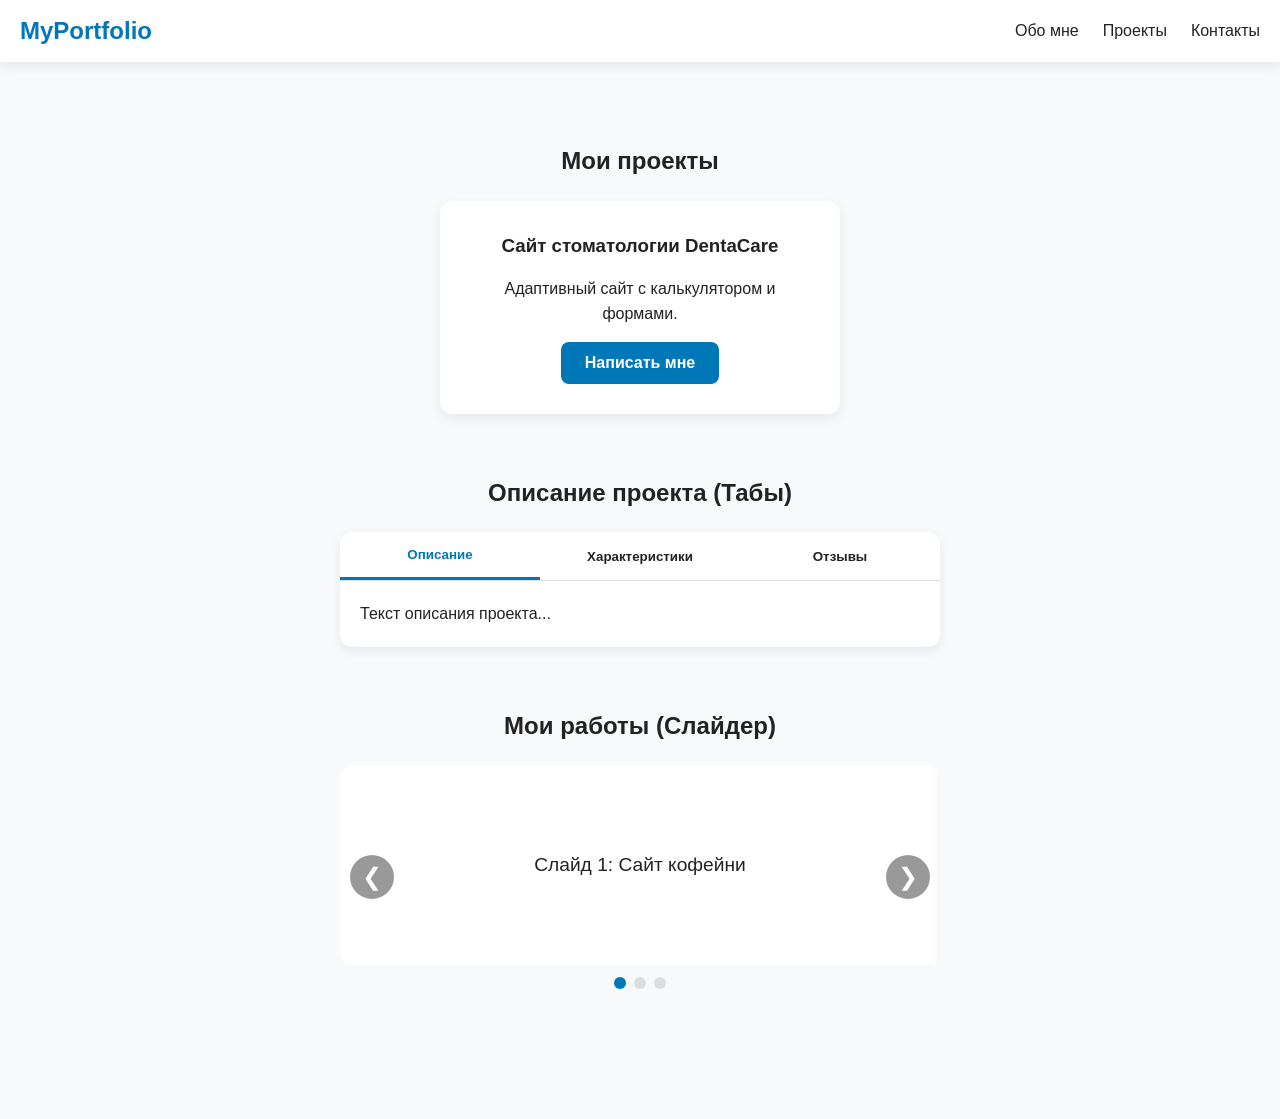
<file: components.html>
<!DOCTYPE html>
<html lang="ru">
<head>
    <meta charset="UTF-8">
    <meta name="viewport" content="width=device-width, initial-scale=1.0">
    <title>Мои компоненты</title>
    <style>
        :root {
            --color-main: #0077b6;
            --color-text: #222222;
            --color-card: #ffffff;
            --color-bg: #f8f9fa;
            --color-border: #dddddd;
            --shadow: 0 4px 12px rgba(0,0,0,0.08);
            --radius: 12px;
        }

        /* Базовые стили и сброс */
        * { margin: 0; padding: 0; box-sizing: border-box; }
        body {
            font-family: 'Segoe UI', sans-serif;
            background: var(--color-bg);
            color: var(--color-text);
            line-height: 1.6;
            padding-bottom: 50px;
        }
        
        /* Стили для фокуса (важно для Lighthouse Accessibility) */
        :focus-visible {
            outline: 3px solid var(--color-main);
            outline-offset: 2px;
        }

        .container { max-width: 1000px; margin: 0 auto; padding: 20px; }
        section { margin: 60px 0; }
        h2 { margin-bottom: 20px; text-align: center; }

        /* === 1. Шапка и Бургер === */
        .site-header {
            display: flex;
            justify-content: space-between;
            align-items: center;
            padding: 12px 20px;
            background: var(--color-card);
            box-shadow: var(--shadow);
            position: relative;
            z-index: 100;
        }
        .logo { font-size: 1.5rem; font-weight: bold; color: var(--color-main); text-decoration: none; }
        
        .site-nav { display: flex; gap: 24px; }
        .site-nav a { color: var(--color-text); text-decoration: none; font-weight: 500; }
        
        .menu-toggle { display: none; } 

        @media (max-width: 700px) {
            .menu-toggle {
                display: block; background: none; border: none; cursor: pointer; padding: 8px; z-index: 10;
            }
            .menu-toggle__icon, .menu-toggle__icon::before, .menu-toggle__icon::after {
                content: ""; display: block; width: 24px; height: 2px;
                background: var(--color-text); margin: 5px 0;
                transition: transform 0.3s, background 0.3s;
            }
            .site-nav {
                position: fixed; top: 0; right: -100%; width: 70%; height: 100vh;
                background: var(--color-card); flex-direction: column;
                padding: 80px 24px; box-shadow: var(--shadow);
                transition: right 0.3s ease;
            }
            .site-nav.is-open { right: 0; }
            
            /* Крестик */
            .menu-toggle[aria-expanded="true"] .menu-toggle__icon { background: transparent; }
            .menu-toggle[aria-expanded="true"] .menu-toggle__icon::before { transform: translateY(7px) rotate(45deg); }
            .menu-toggle[aria-expanded="true"] .menu-toggle__icon::after { transform: translateY(-7px) rotate(-45deg); }
        }

        /* === Карточка проекта === */
        .project-card {
            background: var(--color-card);
            padding: 30px;
            border-radius: var(--radius);
            box-shadow: var(--shadow);
            text-align: center;
            max-width: 400px;
            margin: 0 auto;
        }
        .btn {
            display: inline-block; padding: 12px 24px; border: none; border-radius: 8px;
            background: var(--color-main); color: #fff; font-size: 1rem; font-weight: 600; cursor: pointer;
            transition: background 0.3s, transform 0.2s;
        }
        .btn:hover { background: #005f8a; transform: translateY(-2px); }

        /* === 2. Модальное окно === */
        .modal-overlay {
            position: fixed; inset: 0; background: rgba(0, 0, 0, 0.6);
            display: flex; justify-content: center; align-items: center; padding: 20px; z-index: 1000;
        }
        .modal-overlay[hidden] { display: none; }
        
        .modal {
            position: relative; background: var(--color-card); border-radius: var(--radius);
            padding: 32px; max-width: 440px; width: 100%; box-shadow: 0 10px 40px rgba(0,0,0,0.3);
            animation: modal-in 0.25s ease;
        }
        @keyframes modal-in {
            from { opacity: 0; transform: translateY(16px) scale(0.97); }
            to { opacity: 1; transform: none; }
        }
        .modal__close {
            position: absolute; top: 12px; right: 12px; background: none; border: none;
            font-size: 20px; cursor: pointer; color: var(--color-text);
        }
        .modal__form { display: flex; flex-direction: column; gap: 10px; margin-top: 16px; }
        .modal__form input { padding: 10px; border: 1px solid var(--color-border); border-radius: 6px; }

        /* === 3. Слайдер (с автопрокруткой) === */
        .slider { position: relative; max-width: 600px; margin: 0 auto; }
        .slider__viewport { overflow: hidden; border-radius: var(--radius); }
        .slider__track { display: flex; transition: transform 0.4s ease; }
        .slider__slide {
            flex: 0 0 100%; min-height: 200px; display: flex; align-items: center; justify-content: center;
            background: var(--color-card); font-size: 1.2rem; box-shadow: var(--shadow);
        }
        .slider__btn {
            position: absolute; top: 50%; transform: translateY(-50%); z-index: 2;
            width: 44px; height: 44px; border-radius: 50%; border: none;
            background: rgba(0,0,0,0.4); color: #fff; font-size: 24px; cursor: pointer;
            transition: background 0.3s;
        }
        .slider__btn:hover { background: rgba(0,0,0,0.7); }
        .slider__btn--prev { left: 10px; }
        .slider__btn--next { right: 10px; }
        .slider__dots { display: flex; justify-content: center; gap: 8px; margin-top: 12px; }
        .slider__dot {
            width: 12px; height: 12px; border-radius: 50%; border: none;
            background: var(--color-border); cursor: pointer; padding: 0;
        }
        .slider__dot.is-active { background: var(--color-main); }

        /* === 4. Табы === */
        .tabs { max-width: 600px; margin: 0 auto; background: var(--color-card); border-radius: var(--radius); box-shadow: var(--shadow); overflow: hidden; }
        .tabs__list { display: flex; border-bottom: 1px solid var(--color-border); }
        .tabs__tab {
            flex: 1; padding: 15px; border: none; background: none; cursor: pointer;
            font-weight: 600; color: var(--color-text); transition: background 0.2s;
        }
        .tabs__tab:hover { background: rgba(0,0,0,0.05); }
        .tabs__tab.is-active { color: var(--color-main); border-bottom: 3px solid var(--color-main); }
        .tabs__panel { padding: 20px; }
    </style>
</head>
<body>

    <!-- 1. ШАПКА С БУРГЕРОМ -->
    <header class="site-header">
        <a href="#" class="logo">MyPortfolio</a>
        <button class="menu-toggle" aria-expanded="false" aria-controls="site-nav" aria-label="Открыть меню">
            <span class="menu-toggle__icon"></span>
        </button>
        <nav class="site-nav" id="site-nav">
            <a href="#about">Обо мне</a>
            <a href="#projects">Проекты</a>
            <a href="#contact">Контакты</a>
        </nav>
    </header>

    <main class="container">
        <!-- Карточка проекта (Задание 2) -->
        <section id="projects">
            <h2>Мои проекты</h2>
            <div class="project-card">
                <h3>Сайт стоматологии DentaCare</h3>
                <p style="margin: 15px 0;">Адаптивный сайт с калькулятором и формами.</p>
                <!-- Кнопка открывает модалку -->
                <button class="btn" data-open-modal="#modal-contact">Написать мне</button>
            </div>
        </section>

        <!-- 4. ТАБЫ -->
        <section>
            <h2>Описание проекта (Табы)</h2>
            <div class="tabs">
                <div class="tabs__list" role="tablist" aria-label="Информация о проекте">
                    <button class="tabs__tab is-active" role="tab" aria-selected="true" aria-controls="tab-1" id="tab-btn-1" data-tab="#tab-1">Описание</button>
                    <button class="tabs__tab" role="tab" aria-selected="false" aria-controls="tab-2" id="tab-btn-2" data-tab="#tab-2">Характеристики</button>
                    <button class="tabs__tab" role="tab" aria-selected="false" aria-controls="tab-3" id="tab-btn-3" data-tab="#tab-3">Отзывы</button>
                </div>
                <div class="tabs__panel" id="tab-1" role="tabpanel" aria-labelledby="tab-btn-1">Текст описания проекта...</div>
                <div class="tabs__panel" id="tab-2" role="tabpanel" aria-labelledby="tab-btn-2" hidden>Список характеристик...</div>
                <div class="tabs__panel" id="tab-3" role="tabpanel" aria-labelledby="tab-btn-3" hidden>Отзывы клиентов...</div>
            </div>
        </section>

        <!-- 3. СЛАЙДЕР -->
        <section>
            <h2>Мои работы (Слайдер)</h2>
            <div class="slider">
                <div class="slider__viewport">
                    <div class="slider__track">
                        <div class="slider__slide">Слайд 1: Сайт кофейни</div>
                        <div class="slider__slide">Слайд 2: Блог о путешествиях</div>
                        <div class="slider__slide">Слайд 3: Список книг</div>
                    </div>
                </div>
                <button class="slider__btn slider__btn--prev" aria-label="Предыдущий слайд">&#10094;</button>
                <button class="slider__btn slider__btn--next" aria-label="Следующий слайд">&#10095;</button>
                <div class="slider__dots"></div>
            </div>
        </section>
    </main>

    <!-- 2. МОДАЛЬНОЕ ОКНО -->
    <div class="modal-overlay" id="modal-contact" hidden>
        <div class="modal" role="dialog" aria-modal="true" aria-labelledby="modal-title">
            <button class="modal__close" data-close-modal aria-label="Закрыть окно">✕</button>
            <h2 id="modal-title">Написать мне</h2>
            <form class="modal__form">
                <label for="m-name">Имя</label>
                <input type="text" id="m-name" required>
                <label for="m-phone">Телефон</label>
                <input type="tel" id="m-phone" required>
                <button type="submit" class="btn" style="margin-top: 10px;">Отправить</button>
            </form>
        </div>
    </div>

    <script>
        // === 1. Бургер-меню ===
        const menuToggle = document.querySelector('.menu-toggle');
        const siteNav = document.querySelector('.site-nav');
        
        menuToggle.addEventListener('click', () => {
            const isOpen = siteNav.classList.toggle('is-open');
            menuToggle.setAttribute('aria-expanded', isOpen);
            // Блокируем скролл при открытом меню
            document.body.style.overflow = isOpen ? 'hidden' : '';
        });

        // === 2. Модальное окно ===
        const openButtons = document.querySelectorAll('[data-open-modal]');
        const closeButtons = document.querySelectorAll('[data-close-modal]');
        let lastFocused = null;

        function openModal(modal) {
            lastFocused = document.activeElement;
            modal.hidden = false;
            modal.querySelector('input, button')?.focus();
            document.body.style.overflow = 'hidden';
        }

        function closeModal(modal) {
            modal.hidden = true;
            document.body.style.overflow = '';
            lastFocused?.focus();
        }

        openButtons.forEach(btn => {
            btn.addEventListener('click', () => {
                const modal = document.querySelector(btn.dataset.openModal);
                if (modal) openModal(modal);
            });
        });

        closeButtons.forEach(btn => {
            btn.addEventListener('click', () => closeModal(btn.closest('.modal-overlay')));
        });

        document.querySelectorAll('.modal-overlay').forEach(overlay => {
            overlay.addEventListener('click', (e) => { if (e.target === overlay) closeModal(overlay); });
        });

        document.addEventListener('keydown', (e) => {
            if (e.key === 'Escape') {
                document.querySelectorAll('.modal-overlay:not([hidden])').forEach(closeModal);
            }
        });

        // === 3. Слайдер (Бесконечный + Автопрокрутка) ===
        const slider = document.querySelector('.slider');
        const track = slider.querySelector('.slider__track');
        const slides = slider.querySelectorAll('.slider__slide');
        const prevBtn = slider.querySelector('.slider__btn--prev');
        const nextBtn = slider.querySelector('.slider__btn--next');
        const dotsBox = slider.querySelector('.slider__dots');
        let currentIndex = 0;
        let autoPlayInterval;

        // Создаем точки
        slides.forEach((_, i) => {
            const dot = document.createElement('button');
            dot.className = 'slider__dot';
            dot.setAttribute('aria-label', `Перейти к слайду ${i + 1}`);
            dot.addEventListener('click', () => {
                goTo(i);
                resetAutoPlay(); // Сбрасываем таймер при ручном клике
            });
            dotsBox.appendChild(dot);
        });
        const dots = dotsBox.querySelectorAll('.slider__dot');

        function goTo(index) {
            // Логика бесконечности (Задание со звёздочкой)
            if (index < 0) {
                currentIndex = slides.length - 1; // С последнего на первый
            } else if (index >= slides.length) {
                currentIndex = 0; // С первого на последний
            } else {
                currentIndex = index;
            }

            track.style.transform = `translateX(-${currentIndex * 100}%)`;
            dots.forEach((d, i) => d.classList.toggle('is-active', i === currentIndex));
        }

        prevBtn.addEventListener('click', () => { goTo(currentIndex - 1); resetAutoPlay(); });
        nextBtn.addEventListener('click', () => { goTo(currentIndex + 1); resetAutoPlay(); });

        // Автопрокрутка каждые 5 секунд (Задание со звёздочкой)
        function startAutoPlay() {
            autoPlayInterval = setInterval(() => goTo(currentIndex + 1), 5000);
        }
        function stopAutoPlay() {
            clearInterval(autoPlayInterval);
        }
        function resetAutoPlay() {
            stopAutoPlay();
            startAutoPlay();
        }

        // Пауза при наведении
        slider.addEventListener('mouseenter', stopAutoPlay);
        slider.addEventListener('mouseleave', startAutoPlay);

        // Инициализация
        goTo(0);
        startAutoPlay();

        // === 4. Табы ===
        const tabs = document.querySelectorAll('.tabs__tab');
        const panels = document.querySelectorAll('.tabs__panel');

        tabs.forEach(tab => {
            tab.addEventListener('click', () => {
                // Снимаем активность со всех
                tabs.forEach(t => {
                    t.classList.remove('is-active');
                    t.setAttribute('aria-selected', 'false');
                });
                panels.forEach(p => p.hidden = true);

                // Активируем выбранный
                tab.classList.add('is-active');
                tab.setAttribute('aria-selected', 'true');
                document.querySelector(tab.dataset.tab).hidden = false;
            });
        });
    </script>
</body>
</html>
</file>
